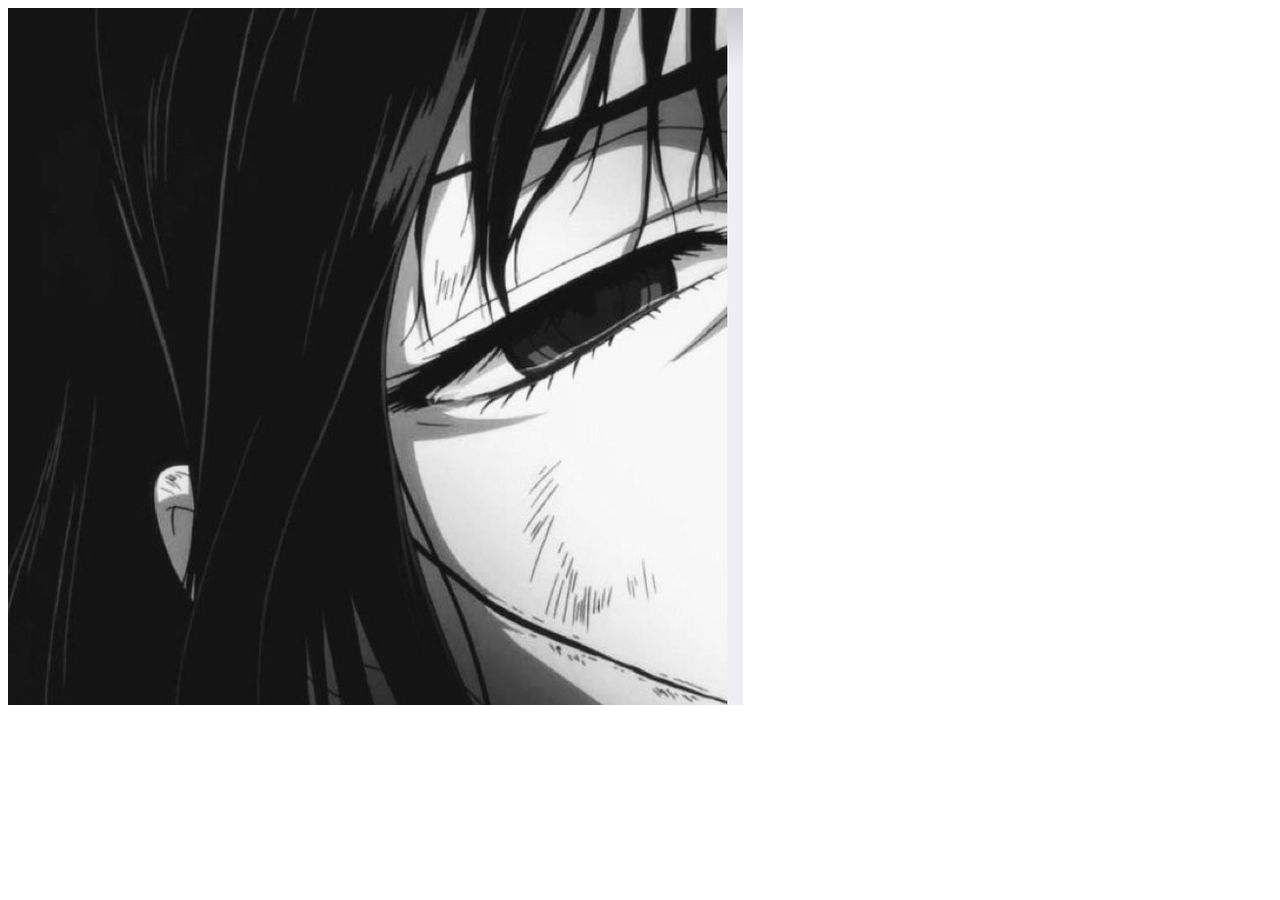
<file: index.html>
<!DOCTYPE html>
<html lang="ru">
<head>
    <meta charset="UTF-8">
    <meta name="viewport" content="width=device-width, initial-scale=1.0, maximum-scale=1.0, user-scalable=no">
    <title>Todo Mini App</title>
    <link href="https://fonts.googleapis.com/css2?family=Roboto:wght@400;500;700&display=swap" rel="stylesheet">
    <link rel="stylesheet" href="https://cdnjs.cloudflare.com/ajax/libs/font-awesome/6.4.0/css/all.min.css">
    <script src="https://telegram.org/js/telegram-web-app.js"></script>
</head>
<body>
    <div class="app-container">
        <header class="app-header">
            <img src="edeff410a27938d1d05e04f9b5436e87.jpg" alt="Logo" class="header-logo">
        </header>
</body>
</html>
</file>
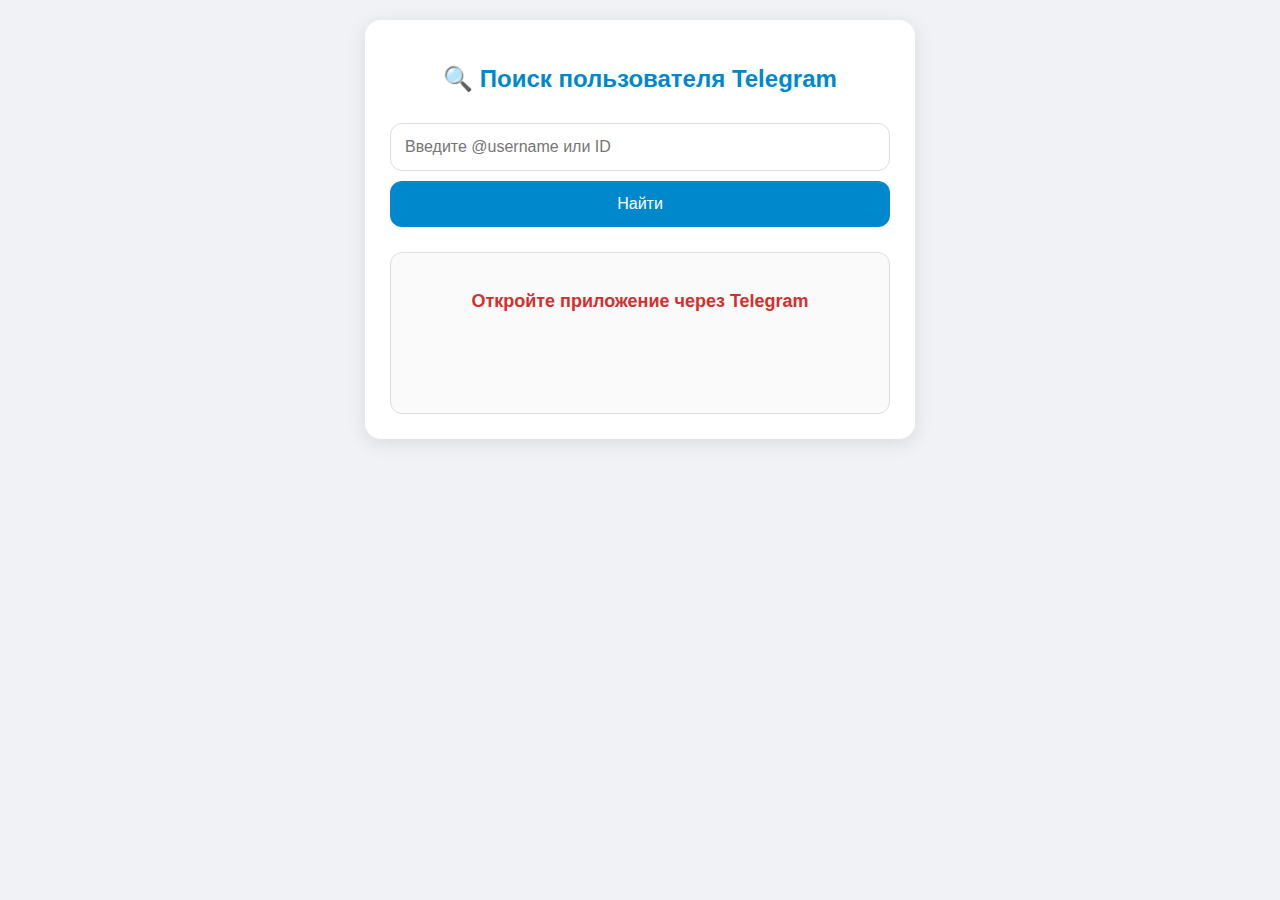
<file: frontend/index.html>
<!DOCTYPE html>
<html lang="ru">
<head>
  <meta charset="UTF-8" />
  <meta name="viewport" content="width=device-width, initial-scale=1.0" />
  <title>Поиск пользователя Telegram</title>
  <script src="https://telegram.org/js/telegram-web-app.js"></script>
  <style>
    body { font-family: Arial, sans-serif; padding: 20px; background: #f0f2f5; margin: 0; }
    .container { max-width: 500px; margin: 0 auto; background: white; padding: 25px; border-radius: 16px; box-shadow: 0 4px 20px rgba(0,0,0,0.1); }
    h2 { text-align: center; color: #0088cc; margin-bottom: 20px; }
    input { padding: 14px; margin: 10px 0; width: 100%; box-sizing: border-box; font-size: 16px; border-radius: 12px; border: 1px solid #ddd; }
    button { padding: 14px; width: 100%; background: #0088cc; color: white; border: none; border-radius: 12px; font-size: 16px; cursor: pointer; transition: 0.3s; }
    button:hover { background: #006ba6; }
    #result { margin-top: 25px; padding: 20px; border: 1px solid #ddd; border-radius: 12px; background: #fafafa; text-align: center; min-height: 120px; }
    .error { color: #d32f2f; font-weight: bold; font-size: 18px; }
    .avatar { width: 100px; height: 100px; border-radius: 50%; object-fit: cover; border: 3px solid #0088cc; margin-bottom: 15px; }
    .info { font-size: 18px; line-height: 1.6; }
    .loading { color: #0088cc; font-style: italic; }
  </style>
</head>
<body>
  <div class="container">
    <h2>🔍 Поиск пользователя Telegram</h2>
    <input type="text" id="username" placeholder="Введите @username или ID" />
    <button onclick="searchUser()">Найти</button>
    <div id="result"></div>
  </div>

  <script>
    // ←←←←←←←←←←←←←←←← ИЗМЕНИ ЭТУ СТРОЧКУ НА САМЫЙ СВЕЖИЙ NGROK ←←←←←←←←←←←←←←←←
    const API_BASE = "https://b276-50-7-249-66.ngrok-free.app"; // ← вставь новый из localhost:4041

    async function searchUser() {
      const resultDiv = document.getElementById("result");
      const username = document.getElementById("username").value.trim().replace(/^@/, "");

      if (!username) {
        resultDiv.innerHTML = '<p class="error">Введите username или ID</p>';
        return;
      }

      resultDiv.innerHTML = '<p class="loading">Загрузка...</p>';

      try {
        const url = `${API_BASE}/tg/info/${encodeURIComponent(username)}`;
        console.log("Запрос:", url);

        const initData = window.Telegram?.WebApp?.initData || "";
        console.log("initData length:", initData.length);

        const response = await fetch(url, {
          method: "GET",
          headers: {
            "X-Telegram-Init-Data": initData
          }
        });

        console.log("Статус:", response.status);

        const text = await response.text(); // ← сначала берём как текст
        console.log("Сырой ответ:", text.substring(0, 200) + "...");

        if (!response.ok) {
          throw new Error(`HTTP ${response.status}: ${text.substring(0, 100)}`);
        }

        const data = JSON.parse(text);
        console.log("Данные:", data);

        resultDiv.innerHTML = `
          <img src="${data.avatar_url ? API_BASE + data.avatar_url : 'https://via.placeholder.com/100?text=😊'}" class="avatar" alt="Аватар">
          <div class="info">
            <h3>${data.first_name || '—'} ${data.last_name || ''}</h3>
            <p><strong>Username:</strong> ${data.username ? '@' + data.username : 'нет'}</p>
            <p><strong>ID:</strong> ${data.id}</p>
          </div>
        `;
      } catch (err) {
        console.error("Ошибка:", err);
        resultDiv.innerHTML = `<p class="error">Ошибка: ${err.message}</p>`;
      }
    }

    // Автозапуск своего профиля
    window.onload = () => {
      const user = window.Telegram?.WebApp?.initDataUnsafe?.user;
      if (user) {
        document.getElementById("username").value = user.username || user.id;
        searchUser();
      } else {
        document.getElementById("result").innerHTML = '<p class="error">Откройте приложение через Telegram</p>';
      }
    };
  </script>
</body>
</html>
</file>
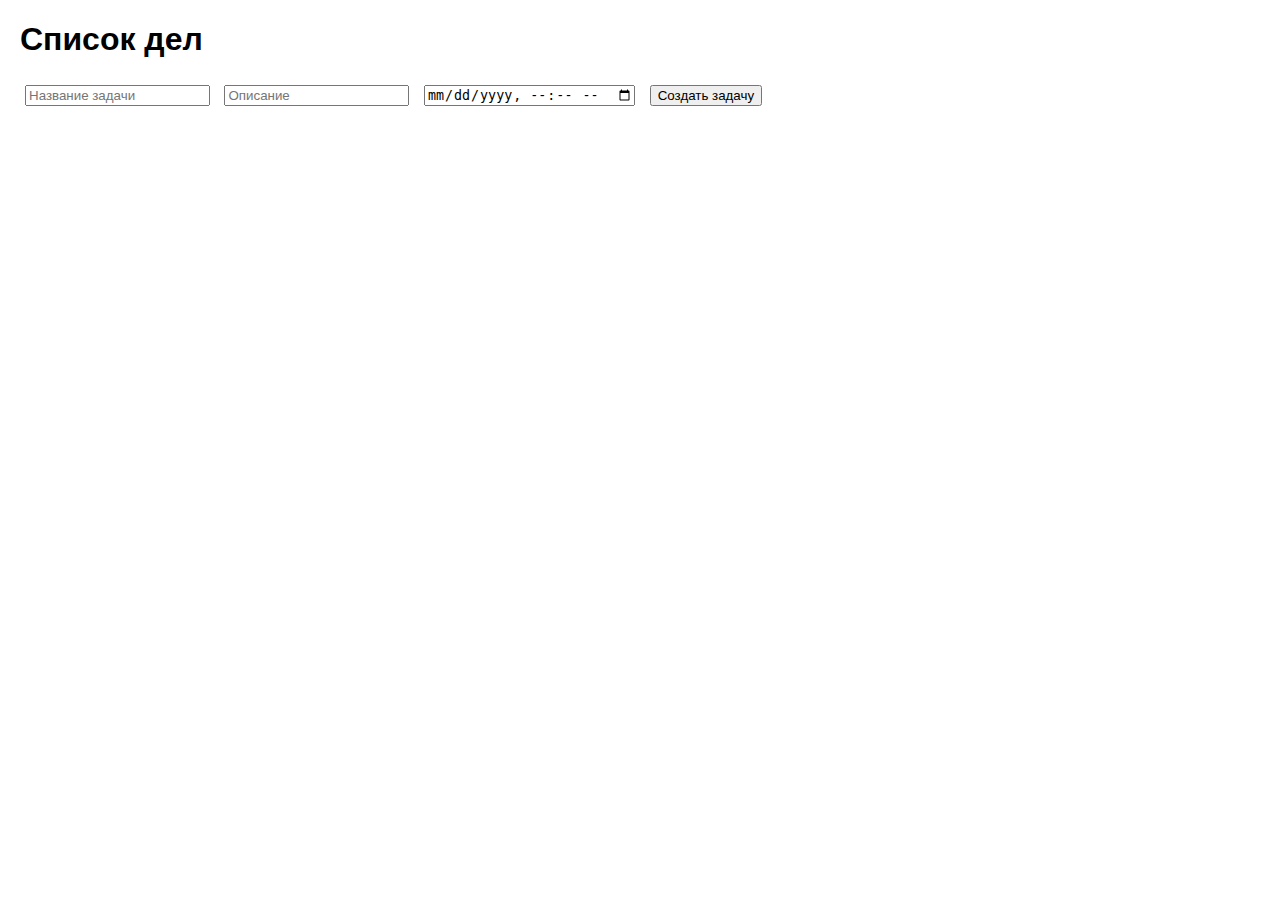
<file: static/index.html>
<!DOCTYPE html>
<html lang="ru">
<head>
    <meta charset="UTF-8">
    <meta name="viewport" content="width=device-width, initial-scale=1.0">
    <title>Список дел</title>
    <script src="https://telegram.org/js/telegram-web-app.js"></script>
    <style>
        body { font-family: Arial, sans-serif; margin: 20px; }
        input, button { margin: 5px; }
        ul { list-style-type: none; padding: 0; }
        li { margin: 10px 0; border: 1px solid #ccc; padding: 10px; }
    </style>
</head>
<body>
    <h1>Список дел</h1>
    <input id="title" placeholder="Название задачи" required>
    <input id="description" placeholder="Описание">
    <input id="due_date" type="datetime-local" placeholder="Срок">
    <button onclick="createTask()">Создать задачу</button>
    <ul id="taskList"></ul>

    <script>
        const apiUrl = '/tasks';  // Относительный путь, если frontend служится с того же домена
        const initData = window.Telegram.WebApp.initData;

        async function fetchTasks() {
            const response = await fetch(apiUrl, {
                headers: { 'X-Telegram-Init-Data': initData }
            });
            const tasks = await response.json();
            const list = document.getElementById('taskList');
            list.innerHTML = '';
            tasks.forEach(task => {
                const li = document.createElement('li');
                li.innerHTML = `<strong>${task.title}</strong><br>${task.description || ''}<br>Срок: ${task.due_date || 'Нет'}<br>Приоритет: ${task.priority}`;
                const shareBtn = document.createElement('button');
                shareBtn.textContent = 'Поделиться';
                shareBtn.onclick = () => shareTask(task.id);
                li.appendChild(shareBtn);
                list.appendChild(li);
            });
        }

        async function createTask() {
            const title = document.getElementById('title').value;
            const description = document.getElementById('description').value;
            const due_date = document.getElementById('due_date').value;
            const response = await fetch(apiUrl, {
                method: 'POST',
                headers: {
                    'Content-Type': 'application/json',
                    'X-Telegram-Init-Data': initData
                },
                body: JSON.stringify({ title, description, due_date })
            });
            if (response.ok) {
                fetchTasks();
                document.getElementById('title').value = '';
                document.getElementById('description').value = '';
                document.getElementById('due_date').value = '';
            }
        }

        async function shareTask(taskId) {
            const userId = prompt('ID пользователя для шаринга:');
            await fetch(`${apiUrl}/${taskId}/share`, {
                method: 'POST',
                headers: {
                    'Content-Type': 'application/json',
                    'X-Telegram-Init-Data': initData
                },
                body: JSON.stringify({ user_id: parseInt(userId) })
            });
            fetchTasks();
        }

        window.Telegram.WebApp.ready();
        fetchTasks();  // Загрузка задач при старте
    </script>
</body>
</html>
</file>
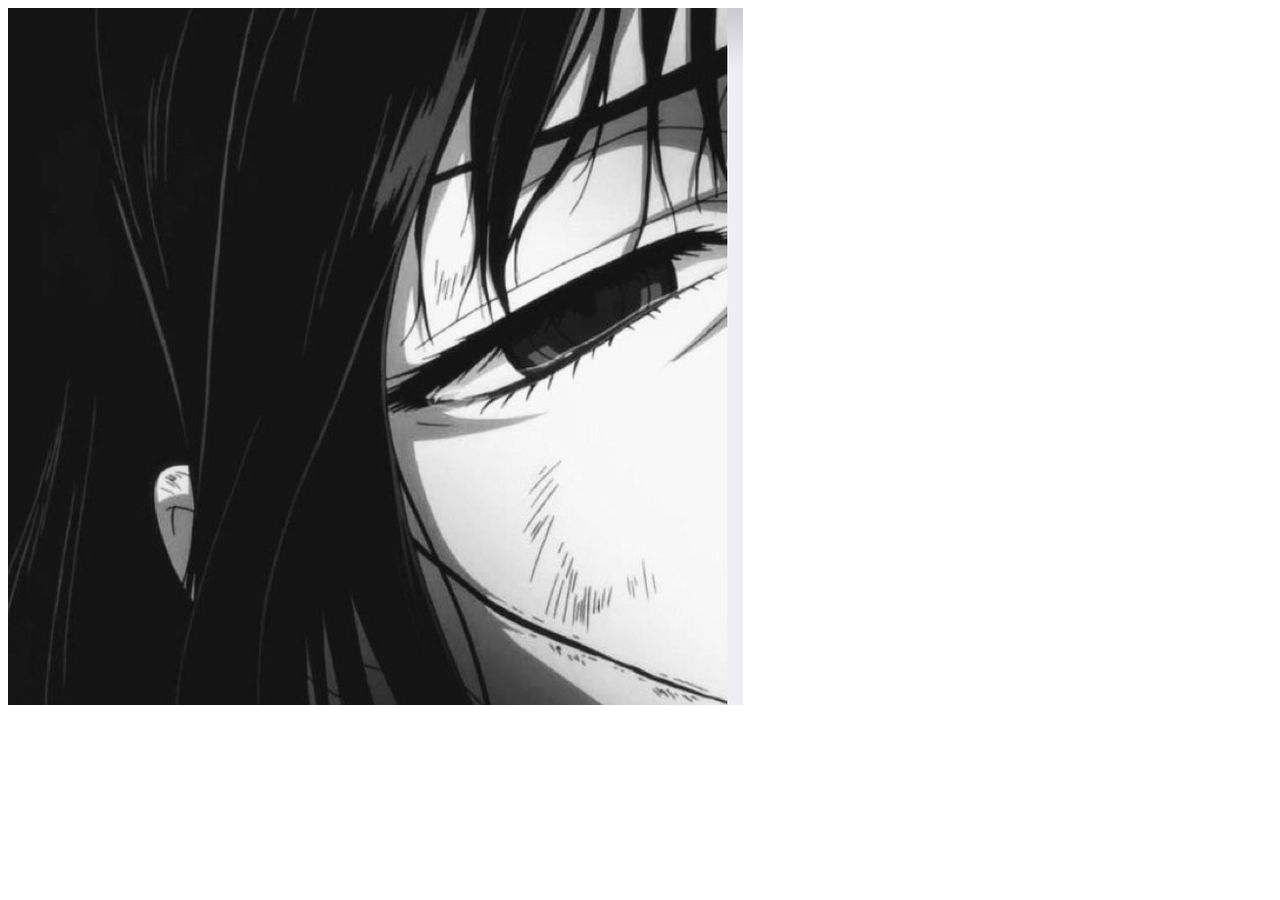
<file: main_page.html>
<!DOCTYPE html>
<html lang="ru">
<head>
    <meta charset="UTF-8">
    <meta name="viewport" content="width=device-width, initial-scale=1.0, maximum-scale=1.0, user-scalable=no">
    <title>Todo Mini App</title>
    <link href="https://fonts.googleapis.com/css2?family=Roboto:wght@400;500;700&display=swap" rel="stylesheet">
    <link rel="stylesheet" href="https://cdnjs.cloudflare.com/ajax/libs/font-awesome/6.4.0/css/all.min.css">
    <script src="https://telegram.org/js/telegram-web-app.js"></script>
</head>
<body>
    <div class="app-container">
        <header class="app-header">
            <img src="edeff410a27938d1d05e04f9b5436e87.jpg" alt="Logo" class="header-logo">
        </header>
</body>
</html>
</file>
